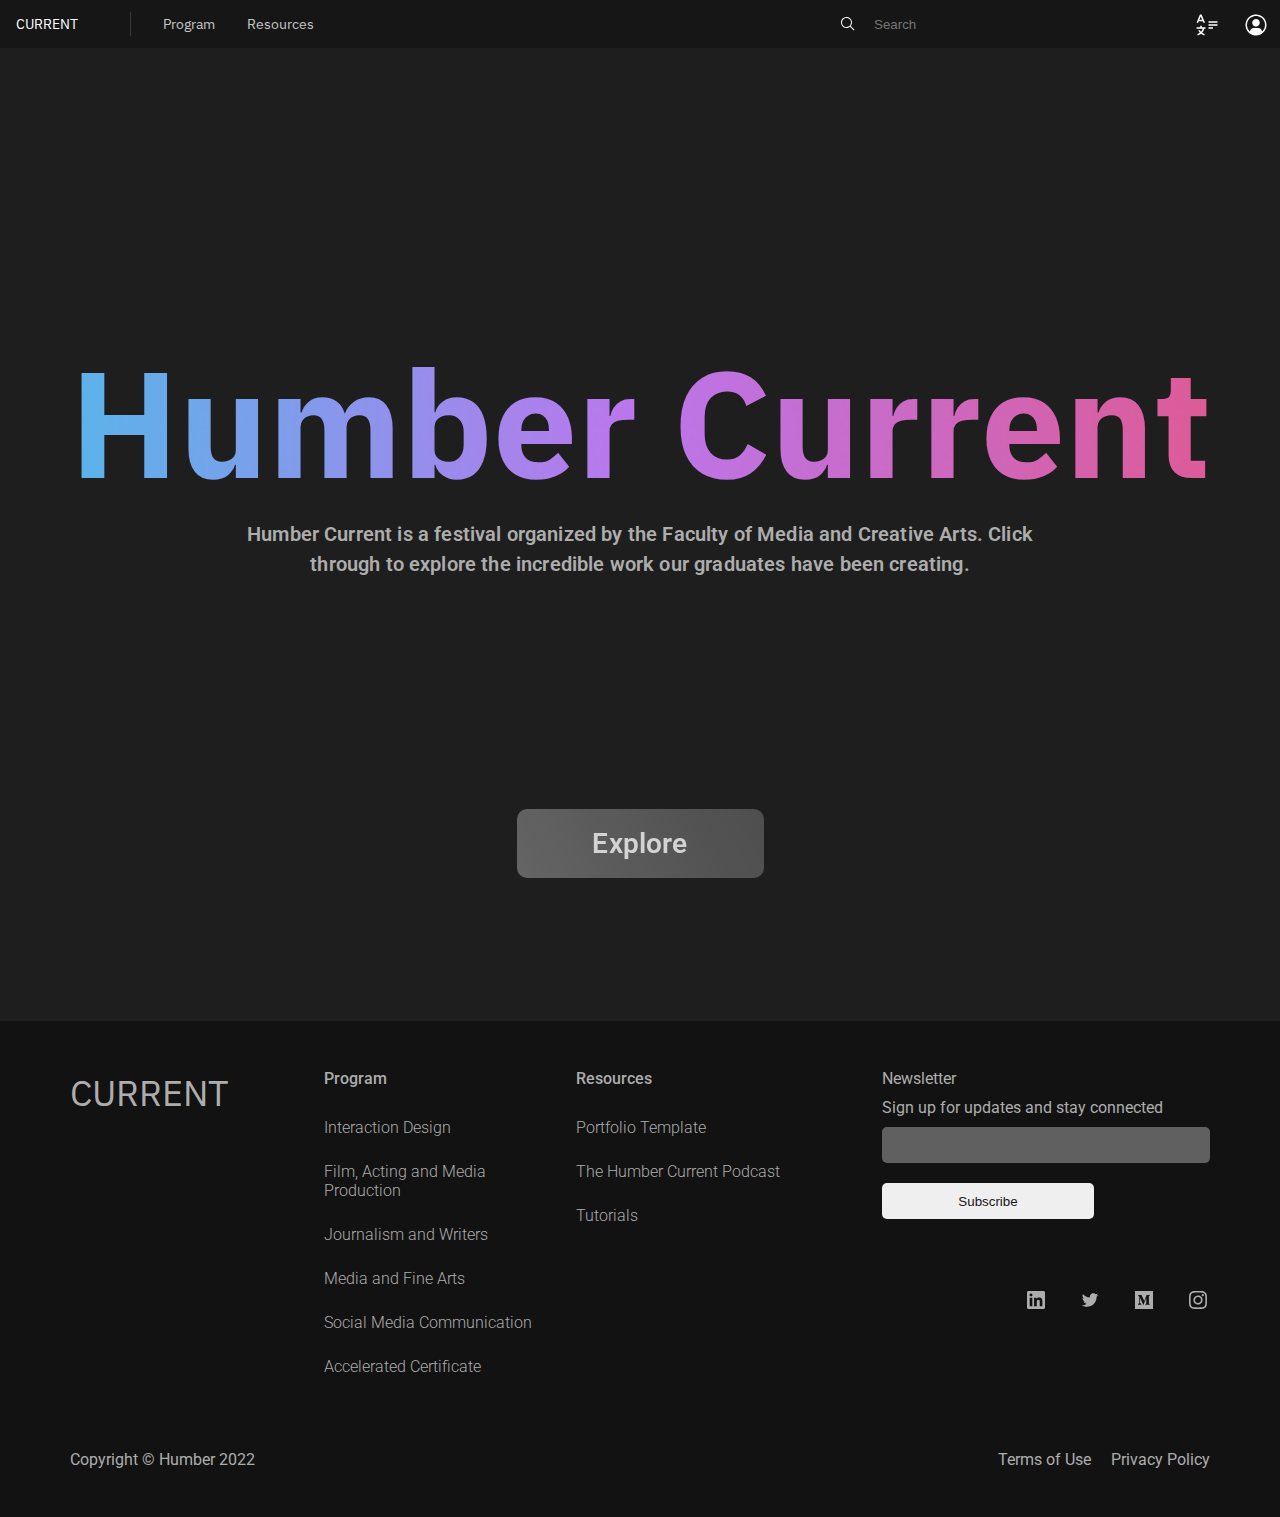
<file: index.html>
<!DOCTYPE html>
<html lang="en">
<head>
  <script src="js/jquery-3.6.1.min.js"></script>
  <script src="js/jquery.textfill.min.js"></script>
	<script type="text/javascript" src="js/script.js"></script>
  <meta charset="UTF-8">
  <meta http-equiv="X-UA-Compatible" content="IE=edge">
  <meta name="viewport" content="width=device-width, initial-scale=1.0">
  <title>Humber Current</title>
  <link rel="stylesheet" type="text/css" href="css/styles.css">
</head>
<body>
  <header>
    <nav>
      <ul class="nav-left">
        <a href="index.html"><li class="nav-item site-name">Current</li></a>
        <a href="#"><li class="nav-item">
          Program
          <ul class="nav-dept">
            <a><li class="nav-dept-item">Film, Acting and Media Production
              <ul class="nav-program">
                <a href="html/media-foundation.html"><li class="nav-program-item">Interaction Design</li></a>
                <a href="html/media-foundation.html"><li class="nav-program-item">Journalism and Writers</li></a>
                <a href="html/media-foundation.html"><li class="nav-program-item">Music and Fine Arts</li></a>
                <a href="html/media-foundation.html"><li class="nav-program-item">Social and Media Communication</li></a>
                <a href="html/media-foundation.html"><li class="nav-program-item">Accelerated Certificate</li></a>
              </ul>
            </li></a>
            <a><li class="nav-dept-item">Interaction Design
              <ul class="nav-program">
                <a href="html/media-foundation.html"><li class="nav-program-item">3D Animation</li></a>
                <a href="html/media-foundation.html"><li class="nav-program-item">Bachelor of Design</li></a>
                <a href="html/media-foundation.html"><li class="nav-program-item">Game Programming</li></a>
                <a href="html/media-foundation.html"><li class="nav-program-item">Graphic Designn</li></a>
                <a href="html/media-foundation.html"><li class="nav-program-item">Multimeida Design and Development</li></a>
                <a href="html/media-foundation.html"><li class="nav-program-item">User Experience Design</li></a>
              </ul>
            </li></a>
            <a><li class="nav-dept-item">Journalism and Writers
              <ul class="nav-program">
                <a href="html/media-foundation.html"><li class="nav-program-item">Creative Writing Graduate Certificate</li></a>
                <a href="html/media-foundation.html"><li class="nav-program-item">Bachelor of Journalism</li></a>
                <a href="html/media-foundation.html"><li class="nav-program-item">Comedy: Writing and Performance</li></a>
                <a href="html/media-foundation.html"><li class="nav-program-item">Journalism Graduate Certificate</li></a>
                <a href="html/media-foundation.html"><li class="nav-program-item">Journalism Advanced Diploma</li></a>
                <a href="html/media-foundation.html"><li class="nav-program-item">Media Foundation</li></a>
                <a href="html/media-foundation.html"><li class="nav-program-item">Television Writing and Producing</li></a>
                <a href="html/media-foundation.html"><li class="nav-program-item">Creative Book Publishing</li></a>
              </ul>
            </li></a>
            <a><li class="nav-dept-item">Music and Fine Arts
              <ul class="nav-program">
                <a href="html/media-foundation.html"><li class="nav-program-item">Arts administration and Cultural Management</li></a>
                <a href="html/media-foundation.html"><li class="nav-program-item">Bachelor of Music</li></a>
                <a href="html/media-foundation.html"><li class="nav-program-item">Music Composition</li></a>
                <a href="html/media-foundation.html"><li class="nav-program-item">Music - Introduction to commercial Jass Music</li></a>
                <a href="html/media-foundation.html"><li class="nav-program-item">Photoraphy Diploma</li></a>
                <a href="html/media-foundation.html"><li class="nav-program-item">Visual and Digital Arts</li></a>
                <a href="html/media-foundation.html"><li class="nav-program-item">Music Business</li></a>
              </ul>
            </li></a>
            <a><li class="nav-dept-item">Social and Media Communication
              <ul class="nav-program">
                <a href="html/media-foundation.html"><li class="nav-program-item">Advertising Account Management</li></a>
                <a href="html/media-foundation.html"><li class="nav-program-item">Advertising - Art Direction</li></a>
                <a href="html/media-foundation.html"><li class="nav-program-item">Advertising and Graphic Design</li></a>
                <a href="html/media-foundation.html"><li class="nav-program-item">Advertising Copywriting</li></a>
                <a href="html/media-foundation.html"><li class="nav-program-item">Bachelor of Public Relations</li></a>
                <a href="html/media-foundation.html"><li class="nav-program-item">Digital Communications</li></a>
                <a href="html/media-foundation.html"><li class="nav-program-item">Media Communications</li></a>
                <a href="html/media-foundation.html"><li class="nav-program-item">Public Relations - Advanced Diploma</li></a>
                <a href="html/media-foundation.html"><li class="nav-program-item">Public Relations - Graduate Certificate</li></a>
              </ul>
            </li></a>
            <a><li class="nav-dept-item">Accelerated Certificate
              <ul class="nav-program">
                <a href="html/media-foundation.html"><li class="nav-program-item">3D Modelling and Visual Effects Production</li></a>
                <a href="html/media-foundation.html"><li class="nav-program-item">Graphic Design for Print and Web</li></a>
                <a href="html/media-foundation.html"><li class="nav-program-item">Web Design and Development</li></a>
              </ul>
            </li></a>
          </ul>
        </li></a>
        <a href="#"><li class="nav-item">Resources
          <ul class="nav-res">
            <a href="#"><li class="nav-res-item">Blog</li></a>
            <a href="#"><li class="nav-res-item">Portfolio Templates</li></a>
            <a href="#"><li class="nav-res-item">The Humber Current Podcast</li></a>
            <a href="#"><li class="nav-res-item">Tutorials</li></a>
          </ul>
        </li></a>
      </ul>
      <ul class="nav-right">
        <li class="search-bar">
          <img src="images/search.svg">
          <input id="search-input" type="text" placeholder="Search">
          <img id="search-clear" src="images/clear.svg">
        </li
        ><a><li class="nav-logo nav-lang"><img src="images/language.svg">
          <ul>
            <a href="#"><li class="nav-logo-item">English</li></a>
            <a href="#"><li class="nav-logo-item">French</li></a>
          </ul>
        </li></a
        ><a><li class="nav-logo nav-user"><img src="images/user.svg">
          <ul>
            <a href="#"><li class="nav-logo-item">Log In</li></a>
            <a href="#"><li class="nav-logo-item">Create Account</li></a>
          </ul>
        </li></a>
      </ul>
    </nav>
  </header>
  <main id="home-page">
    <h1 id="home-title">Humber Current</h1>
    <div id="home-hero-text">Humber Current is a festival organized by the Faculty of Media and Creative Arts. Click through to explore the incredible work our graduates have been creating.</div>
    <button id="home-button" class="button">Explore</button>
  </main>
  <footer id="footer">
    <div class="footer-container">
      <div id="footer-site-name">CURRENT</div>
      <ul class="footer-nav">
        <li class="footer-program">Program
          <ul>
            <li class="footer-program-item">Interaction Design</li>
            <li class="footer-program-item">Film, Acting and Media Production</li>
            <li class="footer-program-item">Journalism and Writers</li>
            <li class="footer-program-item">Media and Fine Arts</li>
            <li class="footer-program-item">Social Media Communication</li>
            <li class="footer-program-item">Accelerated Certificate</li>
          </ul>
        </li>
        <li class="footer-res">Resources
          <ul>
            <li class="footer-res-item">Portfolio Template</li>
            <li class="footer-res-item">The Humber Current Podcast</li>
            <li class="footer-res-item">Tutorials</li>
          </ul>
        </li>
      </ul>
      <div class="newsletter">
        <p>Newsletter</p>
        <p>Sign up for updates and stay connected</p>
        <form method="POST" class="subscribe">
          <input id="subscribe-input" type="text" placeholder="">
          <button type="submit" id="subscribe-submit">Subscribe</button>
        </form>
        <div class="footer-social-media">
          <img src="images/linkedin.svg">
          <img src="images/twitter.svg">
          <img src="images/medium.svg">
          <img src="images/instagram.svg">
        </div>
      </div>
    </div>
    <div class="special-nav">
      <div>Copyright © Humber 2022</div>
      <div class="special-nav-item">
        <div>Terms of Use</div>
        <div>Privacy Policy</div>
      </div>
    </div>
  </footer>
</body>
</html>
</file>
<file: css/styles.css>
@import url('https://fonts.googleapis.com/css2?family=IBM+Plex+Sans:wght@400;500;600;700&family=Raleway:wght@700&family=Roboto:wght@300;400;500;700&display=swap');

/********************************************************************
 * TABLE OF CONTENTS
 * ===================
 * 1. GENERAL STYLES
 * 2. HEADER STYLES
 * 3. HOME STYLES
 * 4. MEDIA FOUNDATION STYLES
 * 5. PORTFOLIO STYLES
 * 6. FOOTER STYLES
 * ===================
 ********************************************************************/

/* 1. GENERAL STYLES */
html {
  box-sizing: border-box;
  font-family: 'IBM Plex Sans', sans-serif;
  color: var(--white);
  background-color: var(--black);
  overflow-x: hidden;
}
*, *::before, *::after {
  box-sizing: inherit;
  margin: 0;
  padding: 0;
  text-decoration: none;
}
a {
  cursor: pointer;
  color: inherit;
  text-decoration: none;
}
a:hover, .button:hover {
  color: inherit;
  text-decoration: none;
}
.button {
  display: flex;
  align-items: center;
  justify-content: center;
  cursor: pointer;
  font-family: 'Roboto', sans-serif;
  font-size: 28px;
  font-weight: 600;
  line-height: 46px;
  letter-spacing: 0.16px;
  color: #D3D3D3;
  background: linear-gradient(238.03deg, rgba(255, 255, 255, 0.2) -10.99%, rgba(255, 255, 255, 0.05) 129.18%),
  linear-gradient(60.42deg, rgba(255, 255, 255, 0.28) -9.02%, rgba(224, 224, 224, 0) 115.4%);
  backdrop-filter: blur(15px);
  border: none;
  border-radius: 10px;
}
:root {
  --header-height: 48px;
  --portfolio-width: calc((100vw - 200px) / 4);
  --slider-img-size: 432px;
  --slider-img-size-other: 331px;
  --white: #FFFFFF;
  --gray-000: #C6C6C6;
  --gray-050: #B5B5B5;
  --gray-100: #ADADAD;
  --gray-200: #525252;
  --gray-300: #4C4C4C;
  --gray-400: #393939;
  --gray-500: #262626;
  --gray-600: #1E1E1E;
  --black: #161616;
  --footer-black: #121212;
  --size-xl: 36px;
  --size-l: 24px;
  --size-m: 21px;
  --size-s: 16px;
  --size-xs: 14px;
  --size-xxs: 12px;
  --testing: linear-gradient(100.14deg, rgba(255, 255, 255, 0.5) 0%, rgba(255, 255, 255, 0.2) 115.72%);
}

/* 2. HEADER STYLES */
header {
  position: fixed;
  top: 0;
  width: 100%;
  height: var(--header-height);
  background-color: var(--black);
  color: var(--white);
  font-size: var(--size-xs);
  z-index: 10;
}
header * {
  transition: all 0.2s linear;
}
nav {
  display: flex;
  justify-content: space-between;
}
.nav-left, .nav-right {
  height: var(--header-height);
  display: flex;
  place-items: center;
}
.nav-left {
  padding-left: var(--size-s);
}
.nav-item {
  position: relative;
  color: var(--gray-000);
  display: inline-block;
  padding: calc(var(--size-s) - 1px) var(--size-s);
}
.site-name {
  color: var(--white);
  text-transform: uppercase;
  width: 115px;
  padding: 3px 0;
  margin: 0 var(--size-s) 0 0;
  border-right: 1px solid var(--gray-400);
}
.nav-item:hover, .nav-logo:hover {
  background-color: var(--gray-500);
}
.nav-item:hover .nav-dept, .nav-item:hover .nav-res, .nav-dept-item:hover .nav-program, .nav-logo:hover ul {
  display: block;
}
.site-name:hover {
  background-color: var(--black);
}

.nav-dept, .nav-program, .nav-res {
  width: 200px;
  background-color: var(--gray-500);
  display: none;
  position: absolute;
  top: 100%;
  left: 0;
}
.nav-dept-item, .nav-program-item, .nav-res-item, .nav-logo-item {
  position: relative;
  color: var(--gray-000);
  display: block;
}
.nav-dept-item {
  padding: calc(var(--size-s) - 1px) var(--size-s);
}
.nav-program-item a, .nav-res-item a, .nav-logo-item a {
  display: block;
  padding: calc(var(--size-s) - 1px) var(--size-s);
}
.nav-dept-item:hover, .nav-program-item:hover, .nav-res-item:hover, .nav-logo-item:hover {
  background-color: var(--black);
}

.nav-program {
  top: 0;
  left: 100%;
}

.search-bar {
  position: relative;
  height: var(--header-height);
  display: inline-block;
}
.search-bar img {
  position: absolute;
  padding: var(--size-s);
}
#search-input {
  padding: 0 calc(var(--size-s) * 3);
  border: 2px solid var(--black);
  background-color: inherit;
  color: var(--white);
  height: var(--header-height);
  width: 358px;
}
#search-input:focus {
  outline: none;
  border: 2px solid var(--white);
}
#search-input:focus ~ #search-clear {
  display: initial;
  right: 0;
  padding: 20px;
}
#search-clear {
  display: none;
  right: 0;
  padding: 20px;
}
.search-bar::placeholder {
  color: var(--white);
}
.nav-logo {
  position: relative;
  height: var(--header-height);
  display: inline-block;
  padding: 13.5px;
}
.nav-logo ul {
  width: 130px;
  background-color: var(--gray-500);
  display: none;
  position: absolute;
  top: 100%;
  right: 0;
}
.nav-lang ul {
  left: 0;
}

/* 3. HOME PAGE */
#home-page {
  padding: 324px 0 143px 0;
  position: relative;
  background-color: var(--gray-600);
  display: flex;
  flex-flow: column;
  align-items: center;
  overflow: hidden;
}
.light-bluish {
  background: #1EDBE8;
}
.light-purple {
  background: #C76ED1;
}
.light-home {
  width: 188px;
  height: 188px;
}
.light-home.light1 {
  left: -55px;
  top: 202px;
  animation: home-light1-move 20s infinite;
}
@keyframes home-light1-move {
  0% {
    left: -55px;
    top: 202px;
  }
  50% {
    left: -73px;
    top: 469px;
  }
}
.light-home.light2 {
  left: 90vw;
  top: 512px;
  animation: home-light2-move 20s infinite;
}
@keyframes home-light2-move {
  0% {
    left: 90vw;
    top: 512px;
  }
  50% {
    left: 90vw;
    top: 79px;
  }
}

#home-title {
  font-size: 150px;
  font-weight: 700;
  background-image: url(../images/humber-color.png);
  background-clip: text;
  -webkit-background-clip: text;
  background-position: center;
  background-size: cover;
  color: transparent;
  text-align: center;
}
#home-hero-text {
  font-size: 20px;
  font-family: 'Roboto', sans-serif;
  font-weight: 400;
  line-height: 30px;
  letter-spacing: 0.16px;
  width: 66.5vw;
  font-weight: 600;
  color: var(--gray-100);
  text-align: center;
}
#home-button {
  width: 247px;
  height: 69px;
  margin-top: 230px;
}

.home-cone {
  position: absolute;
  height: 306.63px;
  width: 283.04px;
  transform: rotate(165deg);
  left: 100%;
  top: 341.9px;
  transform-origin: top left;
  z-index: -1;
}
.home-cylinder {
  position: absolute;
  height: 283px;
  width: 190px;
  left: 153px;
  top: 1312px;
  transform: rotate(150deg);
  transform-origin: top left;
  z-index: -1;
}

#home-explore {
  overflow: hidden;
}
.home-content {
  font-family: 'Roboto', sans-serif;
  padding: 144px 0;
  display: flex;
  gap: 170px;
  flex-flow: column;
  text-align: center;
}
.p1 {
  font-size: 20px;
  font-weight: 400;
  line-height: 30px;
  letter-spacing: 0.16px;
  padding: 0 119px;
}
.p2, .p3 {
  display: flex;
  flex-flow: column;
  gap: var(--size-l);
}
.p2 h2, .p3 h2 {
  font-size: 64px;
  font-weight: 700;
  background-image: url(../images/humber-color.png);
  background-clip: text;
  -webkit-background-clip: text;
  background-position: center;
  color: transparent;
}
.p2 p, .p3 p {
  color: var(--gray-100);
  font-weight: 400;
  line-height: 30px;
  letter-spacing: 0.16px;
}
.p2 p {
  padding: 0 354px;
}
.p3 p {
  padding: 0 280px;
}
.highlight-text {
  background-image: url(../images/humber-color.png);
  background-clip: text;
  -webkit-background-clip: text;
  background-position: center;
  color: transparent;
}

.home-slideshow-nav {
  position: absolute;
  width: 100%;
  top: calc(50% - 49px);
  z-index: 1;
}
#home-slideshow-left {
  position: absolute;
  left: 60px;
}
#home-slideshow-right {
  position: absolute;
  right: 60px;
}
.home-slideshow {
  position: relative;
  margin-top: 92px;
  width: 100%;
  height: 229px;
}

#slider {
  left: calc(50% - var(--slider-img-size) / 2 - var(--slider-img-size-other) * 2 - 2 * 55px);
  position: relative;
  height: 229px;
  display: flex;
  flex-flow: row nowrap;
  align-items: center;
  gap: 55px;
  transition: all 500ms linear;
}
#slider img {
  position: relative;
  height: 175px;
  width: 331px;
  opacity: 50%;
  transition: all 500ms linear;
}
#slider img:nth-child(3) {
  height: 229px;
  width: 432px;
  opacity: 100%;
}
.light-lightblue {
  background: #6AB5EC;
}
.light-violet {
  background: #C76ED1;
}
.light-landing.light1 {
  width: 234px;
  height: 234px;
  right: -67px;
  top: 130px;
}
.light-landing.light2 {
  height: 187px;
  width: 187px;
  left: -24px;
  top: 625px;
}
.light-landing.light3 {
  height: 187px;
  width: 187px;
  right: -45px;
  top: 1083px;
}


/* 4. MEDIA FOUNDATION STYLES */
#media-foundation {
  display: grid;
}

#program {
  grid-column: 1;
  grid-row: 1;
  position: relative;
  background-color: var(--black);
  width: 100%;
  overflow: hidden;
  padding: var(--header-height) 0;
}
.fade-in {
  opacity: 100;
  transition: opacity 500ms ease-out;
}
.fade-out {
  opacity: 0;
  transition: opacity 500ms ease-out;
}
.hidden {
  display: none;
}

.tag {
  font-size: var(--size-xs);
  padding: 40px 70px 0 70px;
}
#program .tag-item {
  display: inline-block;
  text-align: center;
  width: 153px;
  padding: 11px 16px;
  color: var(--gray-050);
  border-bottom: 2px solid var(--gray-050);
}
#program .tag-portfolio {
  color: var(--gray-200);
  border-bottom: 2px solid var(--gray-200);
}

#program-title {
  padding: 80px 0;
}

#program-title div {
  position: relative;
  width: 676px;
  font-weight: 600;
  letter-spacing: 0.16px;
  margin: 0 auto;
  text-align: center;
  z-index: 1;
  background-image: url(../images/program-color.png);
  background-clip: text;
  -webkit-background-clip: text;
  background-size: inherit;
  color: transparent;
}
#title-media {
  height: 312px;
}
#title-foundation {
  top: -70px;
  height: 166px;
}

#hero-text {
  position: relative;
  top: -100px;
  font-size: var(--size-m);
  font-family: 'Roboto', sans-serif;
  font-weight: 300;
  line-height: 35px;
  letter-spacing: 0.16px;
  width: 752px;
  font-weight: 600;
  color: var(--gray-100);
  margin: 0 auto;
  text-align: center;
}

.body {
  display: flex;
  flex-flow: column;
  align-items: center;
  font-size: var(--size-m);
  font-family: 'Roboto', sans-serif;
  font-weight: 300;
  color: var(--gray-100);
  line-height: 45px;
  letter-spacing: 1px;
  text-align: center;
  margin: 437px 202px 217px 202px;
}

#media-button {
  margin-top: 130px;
  width: 330px;
  height: 86px;
  font-size: var(--size-l);
}
.news {
  padding: 0 72px;
  display: flex;
  gap: 72px;
  justify-content: space-between;
}
.news-left {
  display: flex;
  flex-flow: column;
  align-items: center;
  gap: var(--size-s);
}
.company-title {
  margin-bottom: 92px;
  font-family: 'Roboto', sans-serif;
  font-weight: 600;
  font-size: 32px;
  text-align: center;
  background-image: url(../images/program-color.png);
  background-clip: text;
  -webkit-background-clip: text;
  background-position: center;
  background-size: 100% auto;
  color: transparent;
}
.company {
  font-family: 'Roboto', sans-serif;
  font-weight: 300;
  font-size: 40px;
  display: flex;
  justify-content: center;
  align-items: center;
  width: 233px;
  height: 101px;
  border-radius: 15px;
  background: linear-gradient(100.84deg, rgba(255, 255, 255, 0.108) -13.67%, rgba(255, 255, 255, 0.252) 135.6%);
  backdrop-filter: blur(15px);
  border: 1px solid var(--gray-000);
}
.news-right {
  position: relative;
  z-index: 1;
  width: 646px;
  border-radius: 15px;
  background: linear-gradient(100.84deg, rgba(255, 255, 255, 0.108) -13.67%, rgba(255, 255, 255, 0.252) 135.6%);
  backdrop-filter: blur(15px);
  border: 1px solid var(--gray-000);
  width: 646px;
  color: var(--gray-000);
  font-family: Arial, Helvetica, sans-serif;
  padding: 40px;
}
.news-title {
  font-size: 40px;
  text-align: center;
  padding-bottom: 40px;
}
.news-item {
  position: relative;
  margin: 20px 0;
  padding: 20px;
  border: 1px solid var(--gray-000);
  border-radius: 15px;
  display: grid;
  grid-template-columns: 170px auto;
  gap: 10px;
}
.news-date {
  font-size: var(--size-xxs);
  grid-column: 1;
  grid-row: 1;
}
.news-time {
  font-size: var(--size-xxs);
  grid-column: 2;
  grid-row: 1;
}
.news-info {
  color: white;
  grid-column: 1 / span 2;
  grid-row: 2;
}
/* .last-news-item::before {
  content: url(../images/subtract1.png);
  position: absolute;
  width: 80%;
  top: calc(100% - 4px);
  left: 20px;
}
.last-news-item::after {
  content: url(../images/subtract2.png);
  position: absolute;
  top: calc(100% + 2px);
  left: 40px;
} */
#media-contact {
  margin: 220px auto;
  width: 387px;
  height: 108px;
  border-radius: 15px;
  font-size: var(--size-xl);
}
.light {
  position: absolute;
  filter: blur(200px);
  border-radius: 100%;
  opacity: 100%;
}
.light-blue {
  background: #3D4097;
}
.light-green {
  background: #41E7C580;
}
.light-program {
  width: 253px;
  height: 253px;
  animation: light-appear 7s;
}
.light-title {
  position: absolute;
  width: 637px;
  height: 237px;
  filter: blur(200px);
  border-radius: 100%;
  opacity: 100%;
}
.light-program.light1 {
  right: 0;
  top: 88px;
}
.light-program.light2 {
  left: calc(50% - 318.5px);
  top: 330px;
}
.light-program.light3 {
  right: 303px;
  top: 1840px;
}
.light-program.light4 {
  right: -100px;
  top: 2082px;
}
.light-program.light5 {
  height: 299px;
  width: 299px;
  left: 462px;
  top: 2963px;
}
.light-program.light6 {
  left: 938px;
  top: 3135px;
}
@keyframes light-appear {
  0% {
    opacity: 0;
  }
  100% {
    opacity: 100%;
  }
}

.cone1 {
  position: absolute;
  transform: rotate(165deg);
  height: 433.33px;
  width: 399.99px;
  left: calc(50% + 685px);
  top: 466.57px;
  transform-origin: top left;
  animation: cone-move 7s;
  z-index: 2;
}
@keyframes cone-move {
  0% {
    top: 511.17px;
    left: max(1400px, 100%);
    transform: rotate(176.61deg);
  }
  100% {
    left: calc(50% + 685px);
    top: 466.57px;
    transform-origin: top left;
  }
}
.cube1 {
  position: absolute;
  height: 230px;
  width: 231px;
  right: calc(50% + 220px);
  top: 113px;
  transform: rotate(30deg);
  transform-origin: top left;
  animation: cube1-move 7s;
}
@keyframes cube1-move {
  0% {
    right: max(750px, 65%);
    top: 99.6px;
    transform: rotate(69.37deg);
    transform-origin: top left;
  }
  100% {
    right: calc(50% + 220px);
    top: 113px;
    transform: rotate(30deg);
  }
}

.cube2 {
  position: absolute;
  height: 462px;
  width: 430px;
  right: calc(50% + 450px);
  top: 707.78px;
  transform: rotate(-15deg);
  transform-origin: top left;
  animation: cube2-move 7s;
}
@keyframes cube2-move {
  0% {
    right: 70%;
    top: 586.17px;
    transform: rotate(5.55deg);
  }
  100% {
    right: calc(50% + 450px);
    top: 707.78px;
    transform: rotate(-15deg);
  }
}

.pill {
  position: absolute;
  right: 79px;
  top: 1716px;
}

.cone2 {
  position: absolute;
  height: 466px;
  width: 430px;
  left: 65%;
  top: 3400px;
  transform-origin: top left;
  transform: rotate(-142.21deg);
}

/* 5. PORTFOLIO STYLES */
#portfolio {
  grid-column: 1;
  grid-row: 1;
  position: relative;
  width: 100%;
  overflow: hidden;
  padding: var(--header-height) 0;
}
#portfolio .background {
  position: relative;
  z-index: -1;
}
#portfolio .background * {
  animation: none;
}
#portfolio .cone1, #portfolio .cube1, #portfolio .cube2, #portfolio .pill {
  filter: blur(25px);
}
#portfolio .pill {
  right: 79px;
  top: 900px;
}
#portfolio .light3 {
  top: 1026px;
}
#portfolio .light4 {
  top: 1268px;
}
#portfolio .tag-item {
  display: inline-block;
  text-align: center;
  width: 153px;
  padding: 11px 16px;
  border-bottom: 2px solid var(--gray-200);
  color: var(--gray-200);
}
#portfolio .tag-portfolio {
  color: var(--gray-050);
  border-bottom: 2px solid var(--gray-050);
}
.portfolio-filter {
  color: var(--gray-050);
}

.portfolio-filter {
  margin: 0 72px 0 auto;
  display: flex;
  justify-content: center;
  place-items: center;
  height: 40px;
  width: 91px;
  gap: 3px;
}
.portfolio-filter p {
  font-size: var(--size-xs);
}

.portfolio-filter a {
  height: 18px;
}

.portfolio-text {
  padding: 20px 70px;
  color: var(--gray-100);
  font-family: 'Roboto', sans-serif;
  font-weight: 300;
  line-height: 19px;
  letter-spacing: 0.16px;
}

#portfolio-container {
  display: grid;
  grid-template-columns: repeat(4, var(--portfolio-width));
  grid-column-gap: 20px;
  grid-row-gap: 40px;
  padding: 22px 70px;
}

.portfolio-image::before {
  content: '';
  top: 0;
  left: 0;
  position: absolute;
  width: var(--portfolio-width);
  height: calc(0.808 * var(--portfolio-width));
  transition: opacity 300ms;
  transition-timing-function: ease-out;
}
.portfolio-image::after {
  content: 'Project Name';
  font-family: 'Raleway', sans-serif;
  font-weight: 700;
  font-size: var(--size-l);
  color: white;
  bottom: -47px;
  padding: 19px;
  position: absolute;
  transition: all 300ms;
}
.portfolio-image {
  position: relative;
  overflow: hidden;
  width: var(--portfolio-width);
  height: calc(0.808 * var(--portfolio-width));
  z-index: 1;
}
.portfolio-image:hover::before {
  opacity: 0;
}
.portfolio-image:hover::after {
  bottom: 0;
}
.portfolio-student {
  display: flex;
  align-items: center;
  gap: 12px;
  padding: 10px 0 0 0 ;
}
.portfolio-name {
  font-size: 15px;
}

/* 6. FOOTER STYLES */
#footer {
  padding: 48px 70px;
  background-color: var(--footer-black);
  font-family: 'Roboto', sans-serif;
  font-size: var(--size-s);
  color: var(--gray-100);
  display: flex;
  flex-flow: column;
  gap: 49px;
}
.footer-container {
  display: flex;
  justify-content: space-between;
  gap: min(3.75vw, 54px);
}
#footer-site-name {
  font-family: 'IBM Plex Sans', sans-serif;
  font-size: var(--size-xl);
}
#footer div {
  display: flex;
}
.footer-nav {
  display: flex;
  gap: 40px;
}
.footer-program, .footer-res {
  display: inline-block;
  font-weight: 500;
  width: 212px;
}
.footer-program ul, .footer-res ul {
  margin-top: 30px
}
.footer-program-item, .footer-res-item {
  display: block;
  font-weight: 300;
  margin-bottom: 25px;
}
.newsletter {
  padding-left: 60px;
  display: flex;
  flex-flow: column;
  gap: 10px;
}
.subscribe {
  display: flex;
  flex-flow: row wrap;
  gap: 20px;
  width: calc(100vw - 952px);
}
#subscribe-input {
  background-color: #ADADAD80;
  color: var(--white);
  height: var(--size-xl);
  flex: 13 1 auto;
  min-width: 328px;
  border: none;
  border-radius: 5px;
  padding: 0 1em;
}
#subscribe-input:focus {
  outline: none;
}
#subscribe-submit {
  color: var(--black);
  height: var(--size-xl);
  /* flex: 7 auto auto; */
  width: 212px;
  /* width: max(100px, calc(100vw - 1300px)); */
  /* margin-left: 20px; */
  border: none;
  border-radius: 5px;
}
.footer-social-media {
  display: flex;
  gap: 30px;
  justify-content: flex-end;
  padding-top: 59px;
}
.special-nav {
  justify-content: space-between;
}
.special-nav-item {
  display: flex;
  gap: 20px;
}

@media screen and (max-width: 1440px) {
  .newsletter {
    padding-left: 0px;
  }
}
</file>
